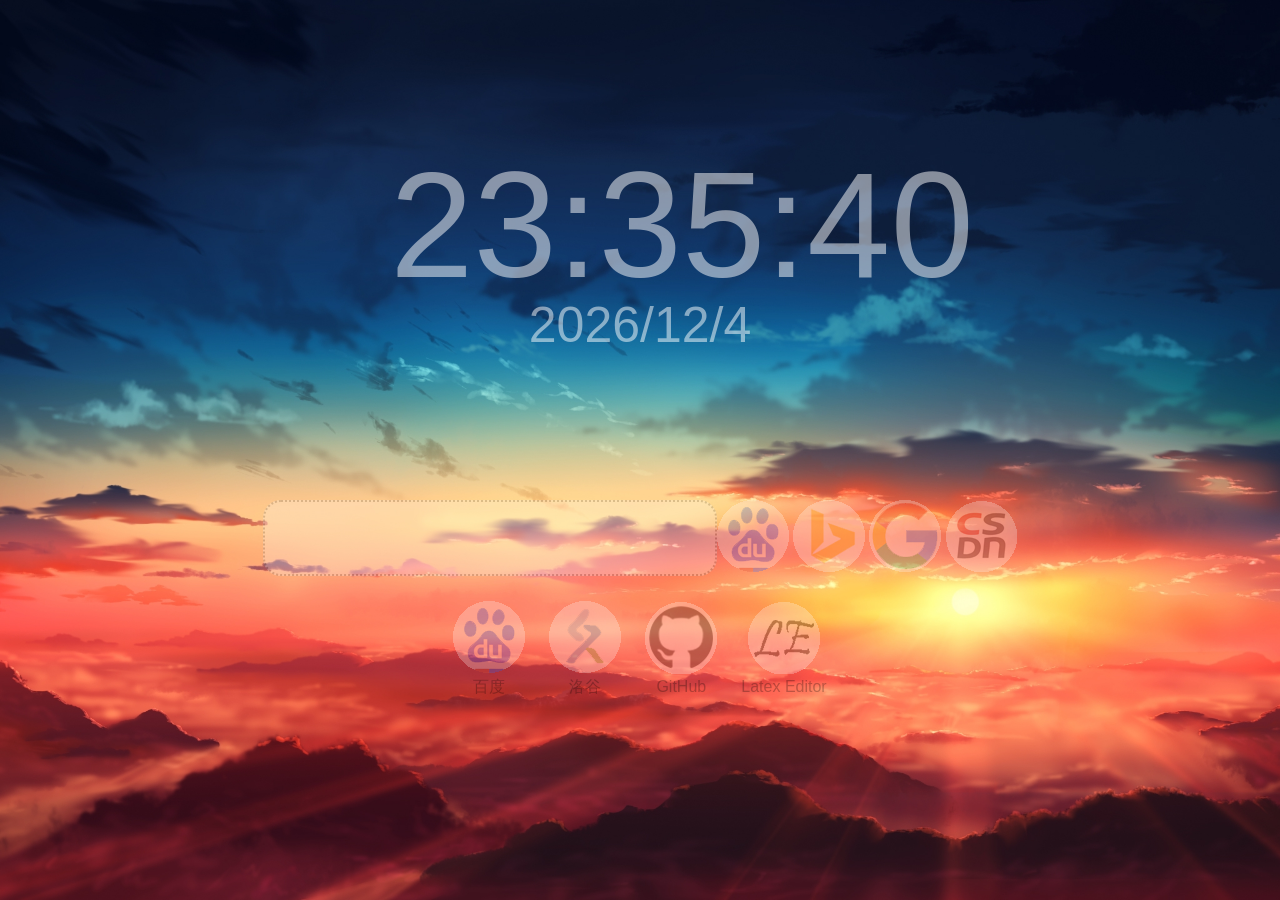
<file: index.htm>
<!DOCTYPE HTML>
<html>
<head>
    <meta charset="utf-8" />
    <title>HomePage</title>
    <link rel="shortcut icon" type="image/x-icon" href="images/pageico.gif" />
    <link rel="stylesheet" type="text/css" href="css/index.css" />
    <script type="text/javascript" src="js/index.js"></script>
    <script type="text/javascript">
        window.onload = function () {
            setInterval(time_change, 200);
        };
    </script>
</head>
<body>
    <div id="all_block">
        <div id="time_block">
            <p id="time">00:00:00</p>
            <p id="day">0000/00/00</p>
            <script type="text/javascript">time_change()</script>
        </div>
        <div id="search_block">
            <div id="keyword"><input id="search_box" type="text" checked /></div>
            <div id="engines">
                <button id="baidu" onclick="baidu_search()"><img src="images/baidu.gif" /></button>
                <button id="bing" onclick="bing_search()" ><img src="images/bing.gif" /></button>
                <button id="google" onclick="google_search()"><img src="images/google.gif" /></button>
                <button id="csdn" onclick="csdn_search()"><img src="images/csdn.gif" /></button>
            </div>
        </div>
        <div id="quick_icons">
            <button id="qi1" onclick="hyperlink_qi1()">
                <img src="images/baidu.gif" />
                <p>百度</p>
            </button>
            <button id="qi2" onclick="hyperlink_qi2()">
                <img src="images/luogu.gif" />
                <p>洛谷</p>
            </button>
            <button id="qi3" onclick="hyperlink_qi3()">
                <img src="images/github.gif" />
                <p>GitHub</p>
            </button>
            <button id="qi4" onclick="hyperlink_qi4()">
                <img src="images/latex_editor.gif" />
                <p>Latex Editor</p>
            </button>
        </div>
        <div id="bg_block"></div>
    </div>
</body>
</html>
</file>
<file: css/index.css>
*{
    margin : 0px;
    padding: 0px;
}
#all{
    width : auto;
    height: auto;
}
#time_block{
    width : 500px;
    height: 200px;
    margin: 150px auto;
}
#time{
    color         : white;
    font-size     : 150px;
    font-family   : Arial, sans-serif;
    height        : 150px;
    line-height   : 150px;
    text-align    : center;
    vertical-align: middle;
    opacity       : 0.5;
}
#day {
    color         : white;
    font-size     : 50px;
    font-family   : Arial, sans-serif;
    height        : 50px;
    line-height   : 50px;
    text-align    : center;
    vertical-align: middle;
    opacity       : 0.5;
}
#search_block{
    margin: 0 auto;
    width : fit-content;
}
#search_block div{
    margin: 0px;
    float : left;
}
#keyword input{
    width        : 450px;
    height       : 72px;
    border-style : dotted;
    border-radius: 18px;
    font-size    : 42px;
    font-family  : 'Microsoft YaHei';
    opacity      : 0.25;
}
#keyword input:hover {
    width        : 450px;
    height       : 72px;
    border-style : dotted;
    border-radius: 18px;
    font-size    : 42px;
    font-family  : 'Microsoft YaHei';
    opacity      : 0.65;
}
    #keyword input:focus {
        width        : 450px;
        height       : 72px;
        border-style : dotted;
        border-radius: 18px;
        font-size    : 42px;
        font-family  : 'Microsoft YaHei';
        opacity      : 0.65;
    }
#engines button{
    background-color: transparent;
    border-width    : 0px;
    opacity         : 0.25;
}
#engines button:hover {
    background-color: transparent;
    border-width    : 0px;
    opacity         : 0.9;
}
#quick_icons {
    clear : both;
    width : fit-content;
    margin: 0 auto;
}
#quick_icons button{
    background-color: transparent;
    border-width    : 0px;
    opacity         : 0.25;
    font-size       : 16px;
    padding         : 25px 10px 0px 10px;
}
#quick_icons button:hover{
    background-color: transparent;
    border-width    : 0px;
    opacity         : 0.9;
    font-size       : 24px;
    padding         : 20px 10px 0px 10px;
}
#bg_block {
    position             : absolute;
    width                : 100%;
    height               : 100%;
    top                  : 0px;
    left                 : 0px;
    background-image     : url(../images/bg.jpg);
    background-repeat    : no-repeat;
    background-size      : cover;
    background-position  : top center;
    background-attachment: fixed;
    z-index              : -1;
}
</file>
